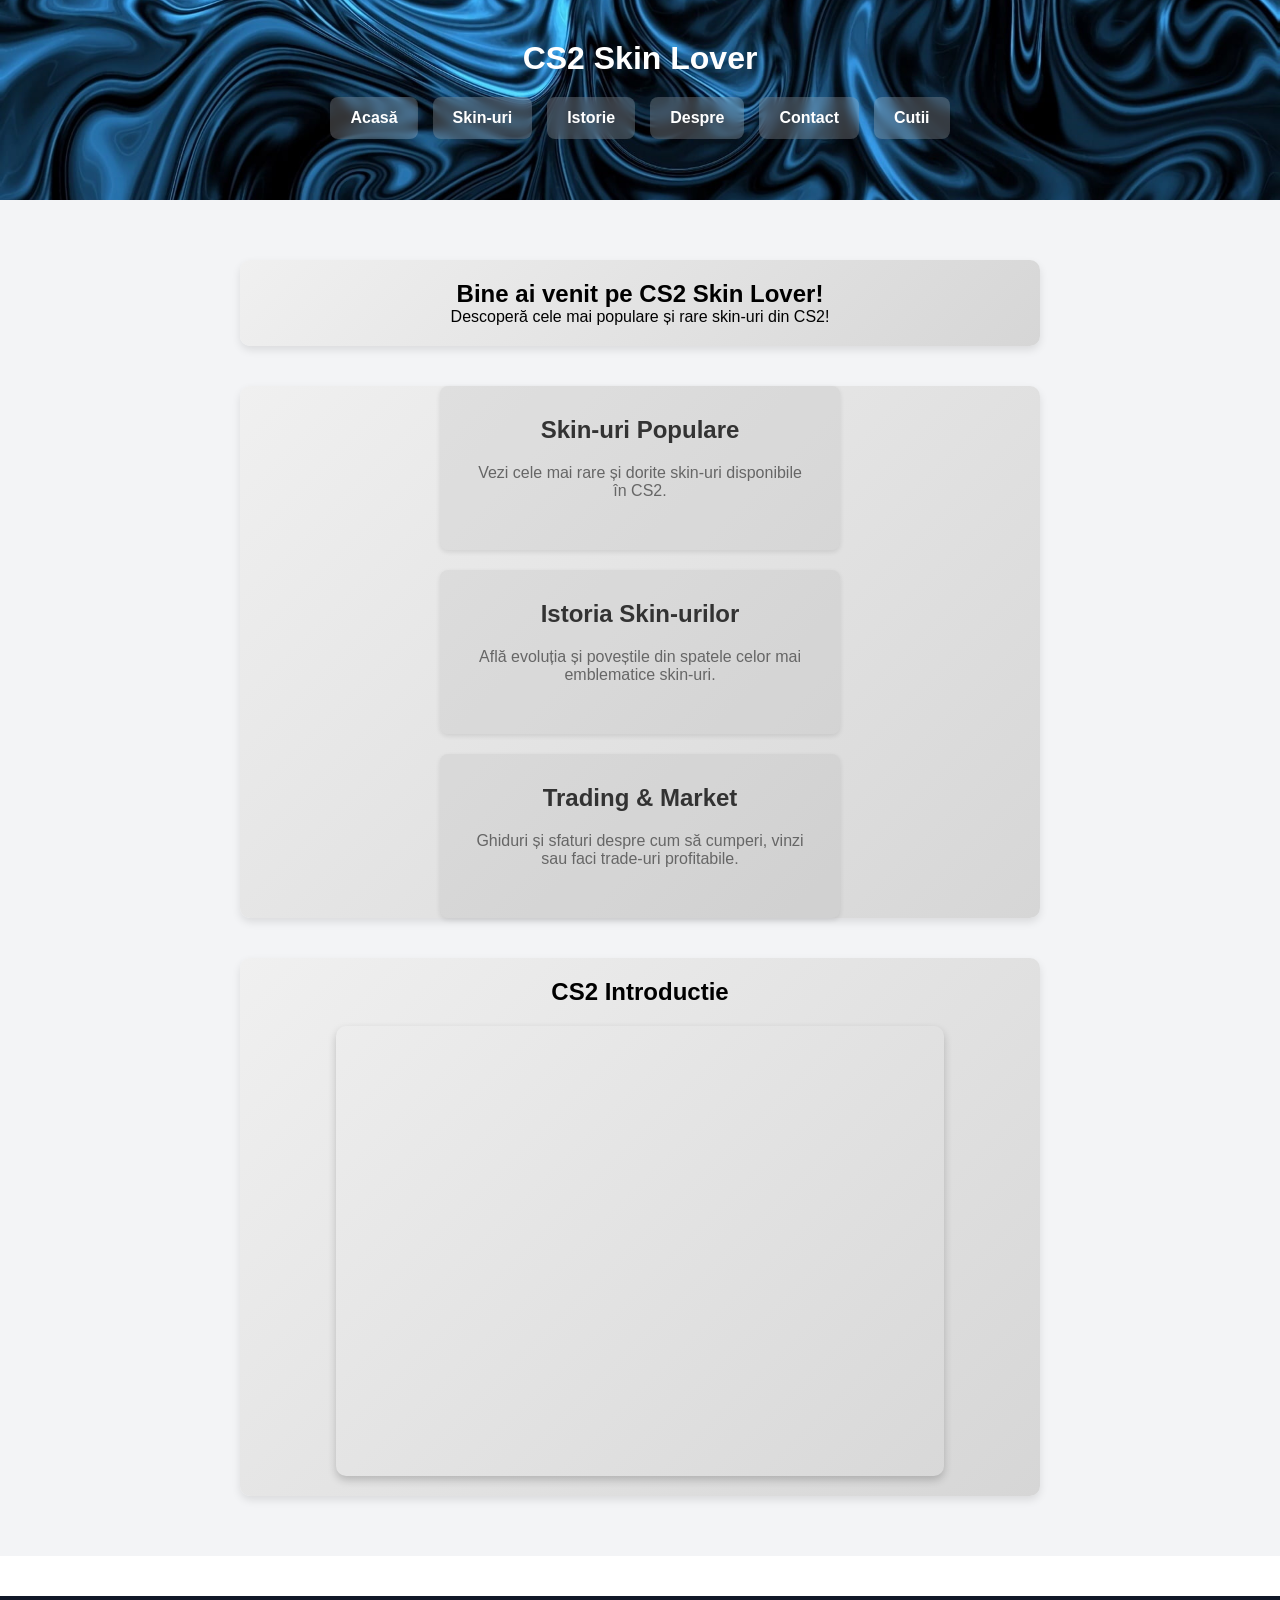
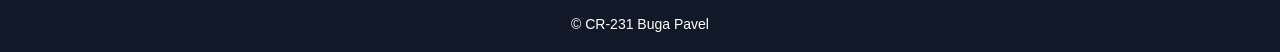
<file: index.html>
<!DOCTYPE html>
<html lang="ro">
<head>
    <meta charset="UTF-8">
    <meta name="viewport" content="width=device-width, initial-scale=1.0">
    <title>CS2 Skin Lover</title>
    <link rel="stylesheet" href="assets/css/styles.css">
</head>
<body>
    <header> 
        <h1>CS2 Skin Lover</h1>
        <nav>
            <ul>
                <li><a href="index.html">Acasă</a></li>
                <li><a href="nav/skins.html">Skin-uri</a></li>
                <li><a href="nav/history.html">Istorie</a></li>
                <li><a href="nav/about.html">Despre</a></li> 
                <li><a href="nav/contact.html">Contact</a></li>
                <li><a href="nav/case-opener.html">Cutii</a></li>
            </ul>
        </nav>
    </header>

    <main>
        <section class="intro">
            <h2>Bine ai venit pe CS2 Skin Lover!</h2>
            <p>Descoperă cele mai populare și rare skin-uri din CS2!</p>
        </section>
    
        <section class="features">
            <div class="feature-box">
                <h3>Skin-uri Populare</h3>
                <p>Vezi cele mai rare și dorite skin-uri disponibile în CS2.</p>
            </div>
            <div class="feature-box">
                <h3>Istoria Skin-urilor</h3>
                <p>Află evoluția și poveștile din spatele celor mai emblematice skin-uri.</p>
            </div>
            <div class="feature-box">
                <h3>Trading & Market</h3>
                <p>Ghiduri și sfaturi despre cum să cumperi, vinzi sau faci trade-uri profitabile.</p>
            </div>
        </section>

        <section class="video-section">
            <h2>CS2 Introductie</h2>
            <div class="video-container">
                <iframe width="560" height="315" src="https://www.youtube.com/embed/awbpgiH6yO8" 
                    title="CS2 Introduction" frameborder="0" allowfullscreen>
                </iframe>
            </div>
        </section>
        
    </main>
    

    <footer>
        <p>&copy; CR-231 Buga Pavel</p>
    </footer>
</body>
</html>
</file>
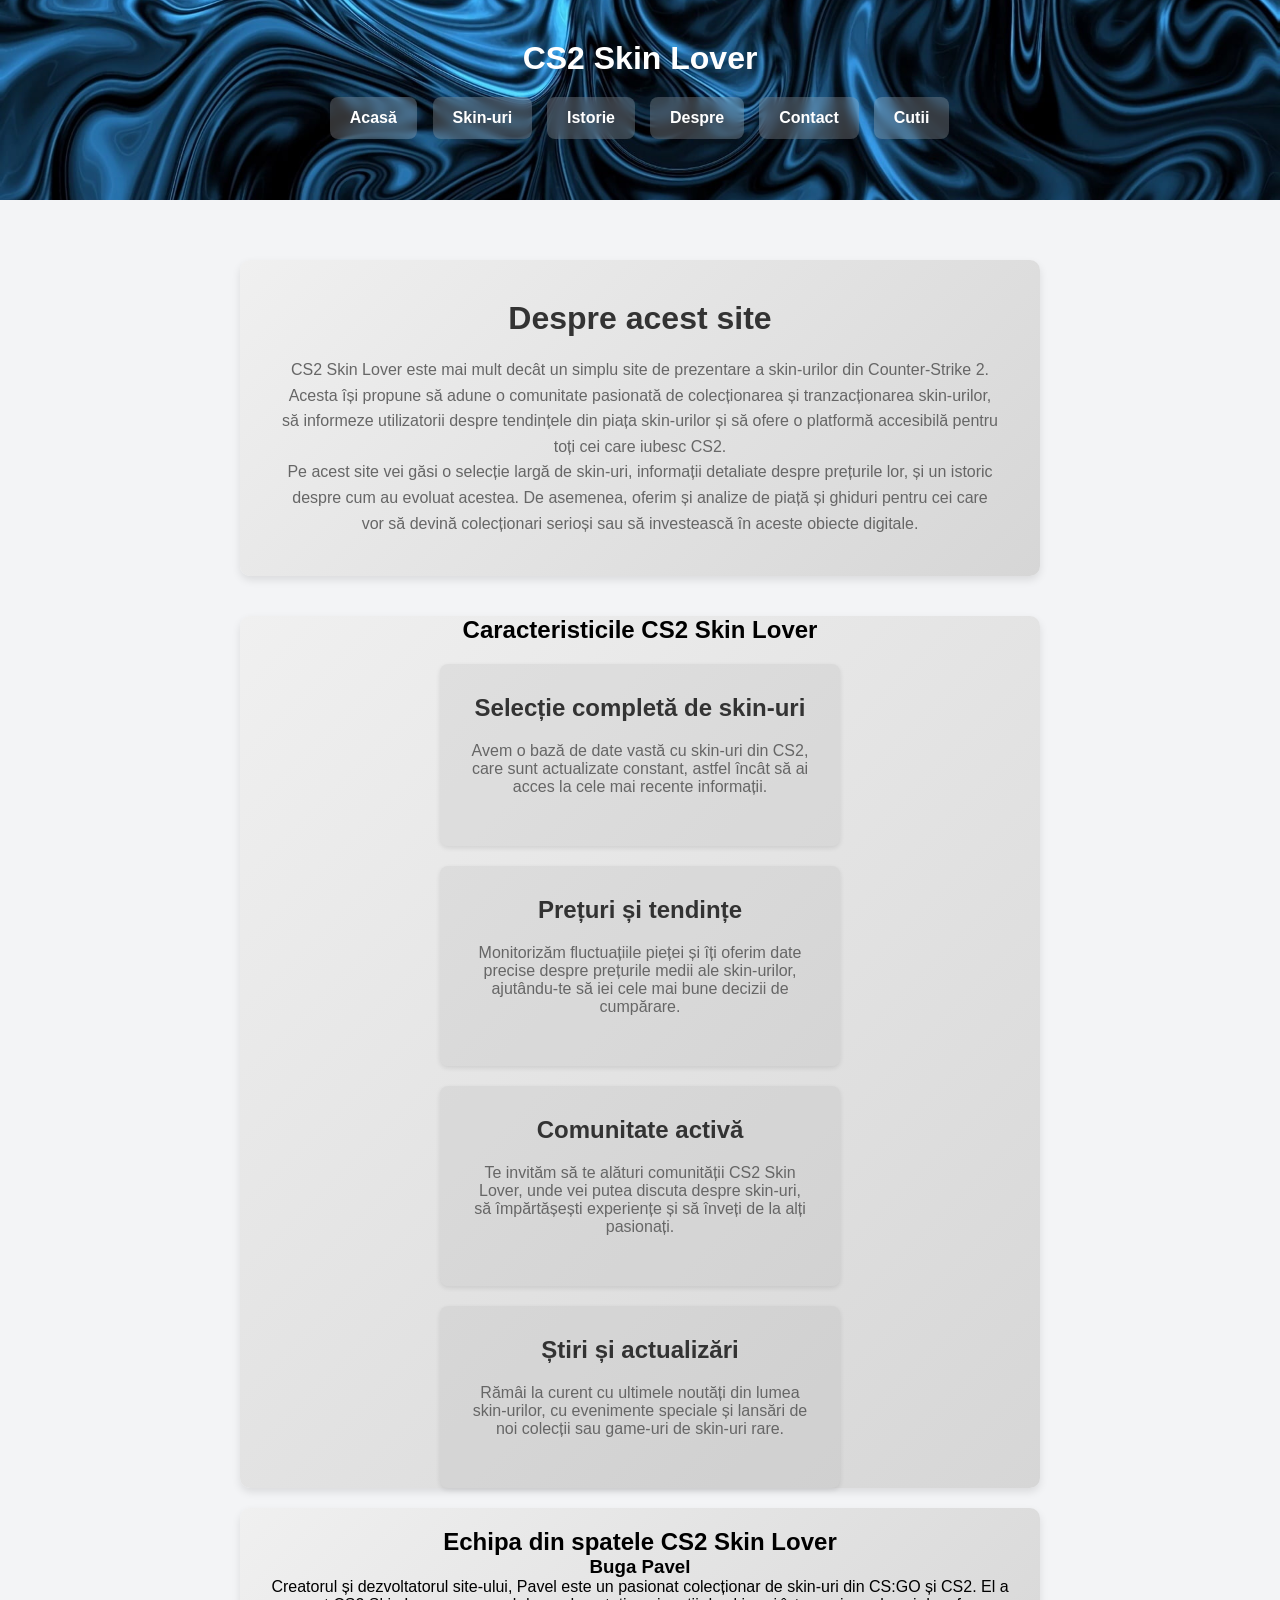
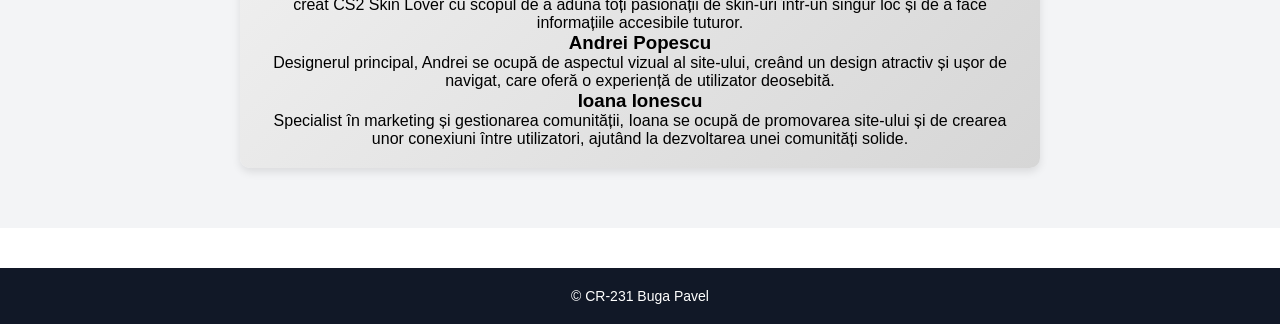
<file: nav/about.html>
<!DOCTYPE html>
<html lang="ro">
<head>
    <meta charset="UTF-8">
    <meta name="viewport" content="width=device-width, initial-scale=1.0">
    <title>Despre CS2 Skin Lover</title>
    <link rel="stylesheet" href="../assets/css/styles.css">
</head>
<body>
    <header> 
        <h1>CS2 Skin Lover</h1>
        <nav>
            <ul>
                <li><a href="../index.html">Acasă</a></li>
                <li><a href="skins.html">Skin-uri</a></li>
                <li><a href="history.html">Istorie</a></li>
                <li><a href="about.html">Despre</a></li> 
                <li><a href="contact.html">Contact</a></li>
                <li><a href="case-opener.html">Cutii</a></li>
            </ul>
        </nav>
    </header>

    <main>
        <section class="about">
            <h2>Despre acest site</h2>
            <p>CS2 Skin Lover este mai mult decât un simplu site de prezentare a skin-urilor din Counter-Strike 2. Acesta își propune să adune o comunitate pasionată de colecționarea și tranzacționarea skin-urilor, să informeze utilizatorii despre tendințele din piața skin-urilor și să ofere o platformă accesibilă pentru toți cei care iubesc CS2.</p>
            <p>Pe acest site vei găsi o selecție largă de skin-uri, informații detaliate despre prețurile lor, și un istoric despre cum au evoluat acestea. De asemenea, oferim și analize de piață și ghiduri pentru cei care vor să devină colecționari serioși sau să investească în aceste obiecte digitale.</p>
        </section>

        <section class="features">
            <h2>Caracteristicile CS2 Skin Lover</h2>
            <div class="feature-box">
                <h3>Selecție completă de skin-uri</h3>
                <p>Avem o bază de date vastă cu skin-uri din CS2, care sunt actualizate constant, astfel încât să ai acces la cele mai recente informații.</p>
            </div>
            <div class="feature-box">
                <h3>Prețuri și tendințe</h3>
                <p>Monitorizăm fluctuațiile pieței și îți oferim date precise despre prețurile medii ale skin-urilor, ajutându-te să iei cele mai bune decizii de cumpărare.</p>
            </div>
            <div class="feature-box">
                <h3>Comunitate activă</h3>
                <p>Te invităm să te alături comunității CS2 Skin Lover, unde vei putea discuta despre skin-uri, să împărtășești experiențe și să înveți de la alți pasionați.</p>
            </div>
            <div class="feature-box">
                <h3>Știri și actualizări</h3>
                <p>Rămâi la curent cu ultimele noutăți din lumea skin-urilor, cu evenimente speciale și lansări de noi colecții sau game-uri de skin-uri rare.</p>
            </div>
        </section>

        <section class="our-team">
            <h2>Echipa din spatele CS2 Skin Lover</h2>
            <div class="team-member">
                <h3>Buga Pavel</h3>
                <p>Creatorul și dezvoltatorul site-ului, Pavel este un pasionat colecționar de skin-uri din CS:GO și CS2. El a creat CS2 Skin Lover cu scopul de a aduna toți pasionații de skin-uri într-un singur loc și de a face informațiile accesibile tuturor.</p>
            </div>
            <div class="team-member">
                <h3>Andrei Popescu</h3>
                <p>Designerul principal, Andrei se ocupă de aspectul vizual al site-ului, creând un design atractiv și ușor de navigat, care oferă o experiență de utilizator deosebită.</p>
            </div>
            <div class="team-member">
                <h3>Ioana Ionescu</h3>
                <p>Specialist în marketing și gestionarea comunității, Ioana se ocupă de promovarea site-ului și de crearea unor conexiuni între utilizatori, ajutând la dezvoltarea unei comunități solide.</p>
            </div>
        </section>
    </main>

    <footer>
        <p>&copy; CR-231 Buga Pavel</p>
    </footer>
</body>
</html>
</file>
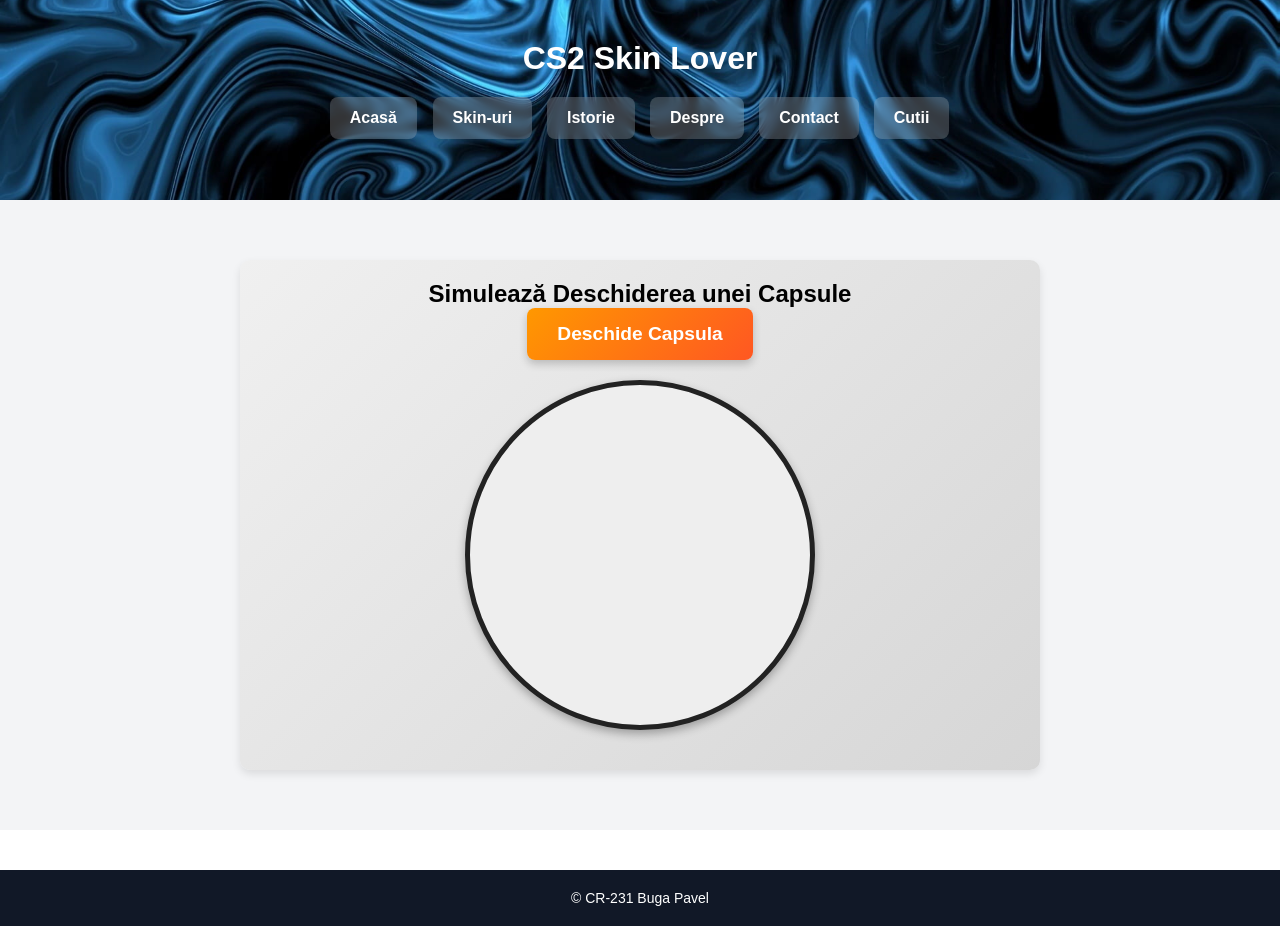
<file: nav/case-opener.html>
<!DOCTYPE html>
<html lang="ro">
<head>
    <meta charset="UTF-8">
    <meta name="viewport" content="width=device-width, initial-scale=1.0">
    <title>Case Opener Simulator</title>
    <link rel="stylesheet" href="../assets/css/styles.css">
    <script defer src="../assets/js/script.js"></script> 
</head>
<body>
    <header>
        <h1>CS2 Skin Lover</h1>
        <nav>
            <ul>
                <li><a href="../index.html">Acasă</a></li>
                <li><a href="skins.html">Skin-uri</a></li>
                <li><a href="history.html">Istorie</a></li>
                <li><a href="about.html">Despre</a></li> 
                <li><a href="contact.html">Contact</a></li>
                <li><a href="case-opener.html">Cutii</a></li>
            </ul>
        </nav>
    </header>

    <main>
        <section class="case-opener">
            <h2>Simulează Deschiderea unei Capsule</h2>
            <button class="button" id="openButton" onclick="openCase()">Deschide Capsula</button>
            <div class="case">
                <div class="indicator"></div>
                <div class="roulette" id="roulette">
                    <img src="../assets/img/skin1.png" class="case-item" style="display: none;">
                    <img src="../assets/img/skin2.png" class="case-item" style="display: none;">
                    <img src="../assets/img/skin3.png" class="case-item" style="display: none;">
                    <img src="../assets/img/skin4.png" class="case-item" style="display: none;">
                    <img src="../assets/img/skin5.png" class="case-item" style="display: none;">
                    <img src="../assets/img/skin6.png" class="case-item" style="display: none;">
                    <img src="../assets/img/skin7.png" class="case-item" style="display: none;">
                    <img src="../assets/img/skin8.png" class="case-item" style="display: none;">
                    <img src="../assets/img/skin9.png" class="case-item" style="display: none;">
                </div>
            </div>
        </section>
    </main>

    <footer>
        <p>&copy; CR-231 Buga Pavel</p>
    </footer>
</body>
</html>
</file>
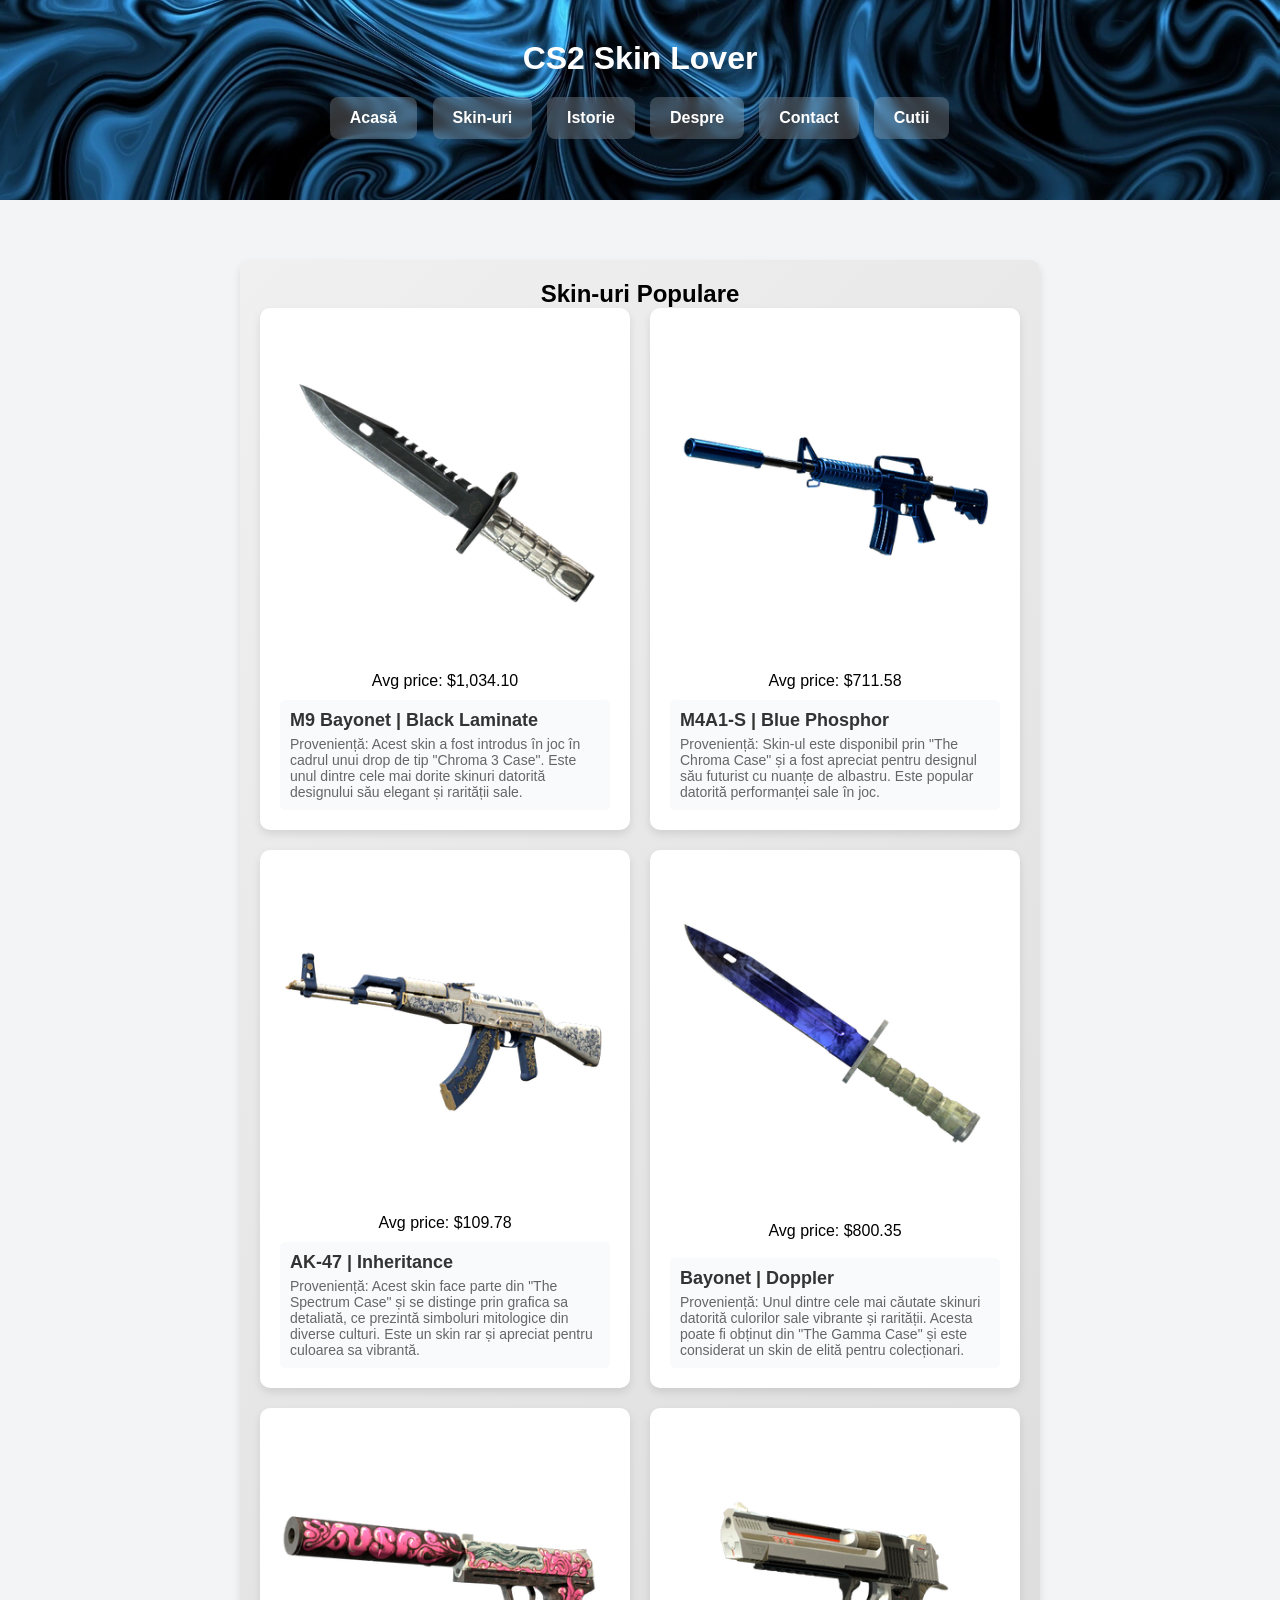
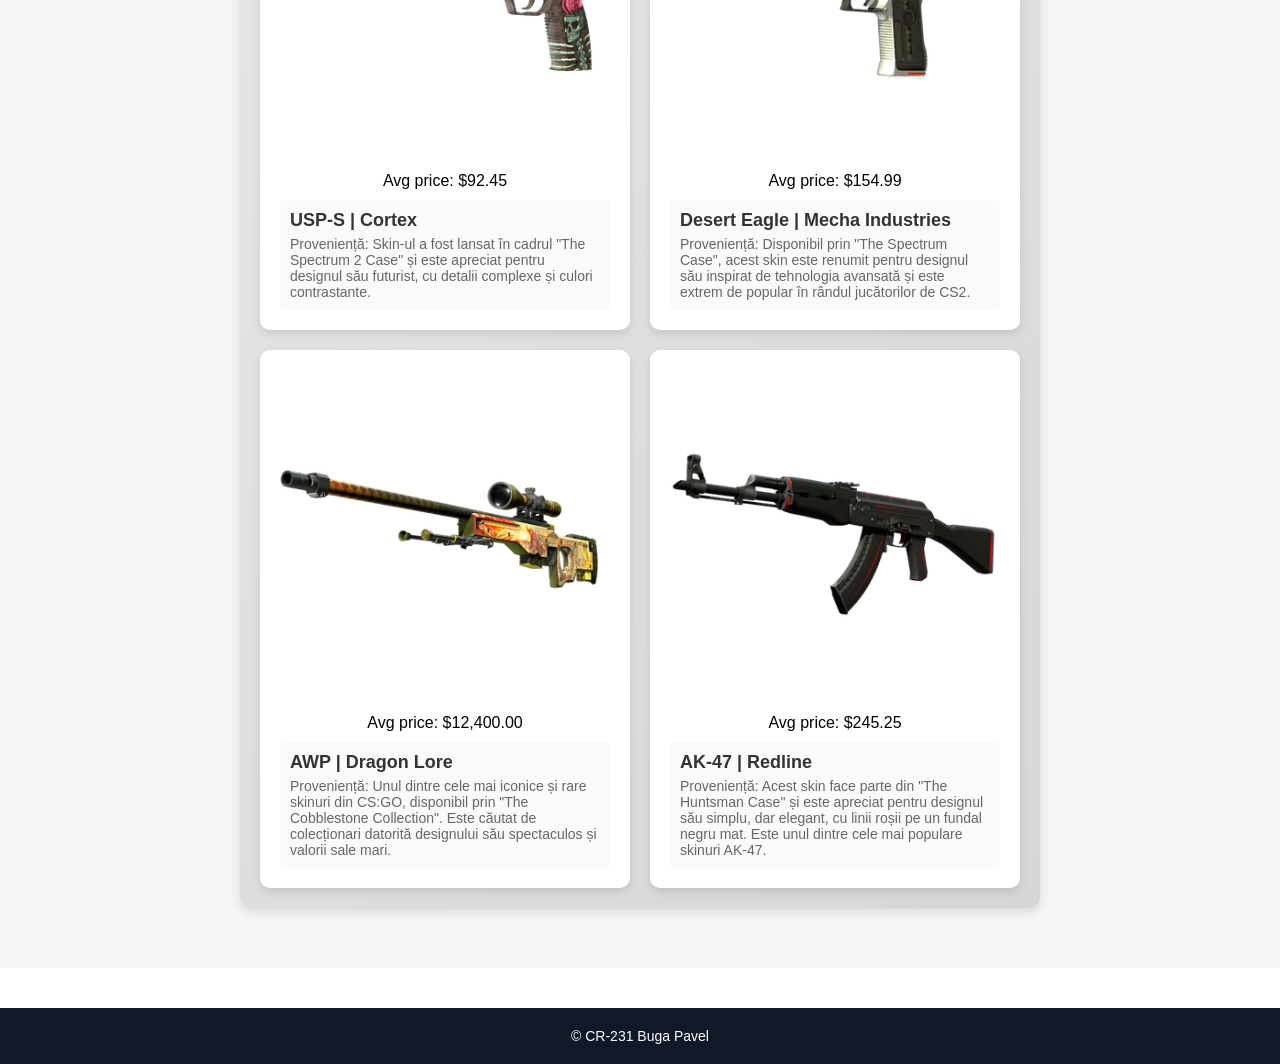
<file: nav/skins.html>
<!DOCTYPE html>
<html lang="ro">
<head>
    <meta charset="UTF-8">
    <meta name="viewport" content="width=device-width, initial-scale=1.0">
    <title>Skin-uri Populare</title>
    <link rel="stylesheet" href="../assets/css/styles.css">
</head>
<body>
    <header> 
        <h1>CS2 Skin Lover</h1>
        <nav>
            <ul>
                <li><a href="../index.html">Acasă</a></li>
                <li><a href="skins.html">Skin-uri</a></li>
                <li><a href="history.html">Istorie</a></li>
                <li><a href="about.html">Despre</a></li> 
                <li><a href="contact.html">Contact</a></li>
                <li><a href="case-opener.html">Cutii</a></li>
            </ul>
        </nav>
    </header>

    <main>
        <section>
            <h2>Skin-uri Populare</h2>
            <div class="skin-list">
                <!-- Skin 1 -->
                <div class="skin-item">
                    <a href="https://steamcommunity.com/market/listings/730/%E2%98%85%20M9%20Bayonet%20%7C%20Black%20Laminate%20%28Minimal%20Wear%29" target="_blank">
                        <img src="../assets/img/skin1.png" alt="Skin 1">
                    </a>
                    <p>Avg price: $1,034.10</p>
                    <div class="skin-info">
                        <h3>M9 Bayonet | Black Laminate</h3>
                        <p>Proveniență: Acest skin a fost introdus în joc în cadrul unui drop de tip "Chroma 3 Case". Este unul dintre cele mai dorite skinuri datorită designului său elegant și rarității sale.</p>
                    </div>
                </div>
                <!-- Skin 2 -->
                <div class="skin-item">
                    <a href="https://steamcommunity.com/market/listings/730/M4A1-S%20%7C%20Blue%20Phosphor%20%28Factory%20New%29" target="_blank">
                        <img src="../assets/img/skin2.png" alt="Skin 2">
                    </a>
                    <p>Avg price: $711.58</p>
                    <div class="skin-info">
                        <h3>M4A1-S | Blue Phosphor</h3>
                        <p>Proveniență: Skin-ul este disponibil prin "The Chroma Case" și a fost apreciat pentru designul său futurist cu nuanțe de albastru. Este popular datorită performanței sale în joc.</p>
                    </div>
                </div>
                <!-- Skin 3 -->
                <div class="skin-item">
                    <a href="https://steamcommunity.com/market/listings/730/AK-47%20%7C%20Inheritance%20%28Field-Tested%29" target="_blank">
                        <img src="../assets/img/skin3.png" alt="Skin 3">
                    </a>
                    <p>Avg price: $109.78 </p>
                    <div class="skin-info">
                        <h3>AK-47 | Inheritance</h3>
                        <p>Proveniență: Acest skin face parte din "The Spectrum Case" și se distinge prin grafica sa detaliată, ce prezintă simboluri mitologice din diverse culturi. Este un skin rar și apreciat pentru culoarea sa vibrantă.</p>
                    </div>
                </div>
                <!-- Skin 4 -->
                <div class="skin-item">
                    <a href="https://steamcommunity.com/market/listings/730/%E2%98%85%20Bayonet%20%7C%20Doppler%20%28Factory%20New%29" target="_blank">
                        <img src="../assets/img/skin4.png" alt="Skin 4">
                    </a>
                    <p>Avg price: $800.35</p>
                    <div class="skin-info">
                        <h3>Bayonet | Doppler</h3>
                        <p>Proveniență: Unul dintre cele mai căutate skinuri datorită culorilor sale vibrante și rarității. Acesta poate fi obținut din "The Gamma Case" și este considerat un skin de elită pentru colecționari.</p>
                    </div>
                </div>
                <!-- Skin 5 -->
                <div class="skin-item">
                    <a href="https://steamcommunity.com/market/listings/730/USP-S%20%7C%20Cortex%20%28Minimal%20Wear%29" target="_blank">
                        <img src="../assets/img/skin5.png" alt="Skin 5">
                    </a>
                    <p>Avg price: $92.45</p>
                    <div class="skin-info">
                        <h3>USP-S | Cortex</h3>
                        <p>Proveniență: Skin-ul a fost lansat în cadrul "The Spectrum 2 Case" și este apreciat pentru designul său futurist, cu detalii complexe și culori contrastante.</p>
                    </div>
                </div>
                <!-- Skin 6 -->
                <div class="skin-item">
                    <a href="https://steamcommunity.com/market/listings/730/Desert%20Eagle%20%7C%20Mecha%20Industries%20%28Factory%20New%29" target="_blank">
                        <img src="../assets/img/skin6.png" alt="Skin 6">
                    </a>
                    <p>Avg price: $154.99</p>
                    <div class="skin-info">
                        <h3>Desert Eagle | Mecha Industries</h3>
                        <p>Proveniență: Disponibil prin "The Spectrum Case", acest skin este renumit pentru designul său inspirat de tehnologia avansată și este extrem de popular în rândul jucătorilor de CS2.</p>
                    </div>
                </div>
                <!-- Skin 7 -->
                <div class="skin-item">
                    <a href="https://steamcommunity.com/market/listings/730/AWP%20%7C%20Dragon%20Lore%20%28Factory%20New%29" target="_blank">
                        <img src="../assets/img/skin7.png" alt="Skin 7">
                    </a>
                    <p>Avg price: $12,400.00</p>
                    <div class="skin-info">
                        <h3>AWP | Dragon Lore</h3>
                        <p>Proveniență: Unul dintre cele mai iconice și rare skinuri din CS:GO, disponibil prin "The Cobblestone Collection". Este căutat de colecționari datorită designului său spectaculos și valorii sale mari.</p>
                    </div>
                </div>
                <!-- Skin 8 -->
                <div class="skin-item">
                    <a href="https://steamcommunity.com/market/listings/730/AK-47%20%7C%20Redline%20%28Field-Tested%29" target="_blank">
                        <img src="../assets/img/skin8.png" alt="Skin 8">
                    </a>
                    <p>Avg price: $245.25</p>
                    <div class="skin-info">
                        <h3>AK-47 | Redline</h3>
                        <p>Proveniență: Acest skin face parte din "The Huntsman Case" și este apreciat pentru designul său simplu, dar elegant, cu linii roșii pe un fundal negru mat. Este unul dintre cele mai populare skinuri AK-47.</p>
                    </div>
                </div>
            </div>
        </section>
    </main>

    <footer>
        <p>&copy; CR-231 Buga Pavel</p>
    </footer>
</body>
</html>
</file>
<file: assets/css/styles.css>
/* Resetare stiluri implicite */
* {
    margin: 0;
    padding: 0;
    box-sizing: border-box;
}

/* Stilizare generală a paginii */
body {
    font-family: Arial, sans-serif;
    display: flex;
    flex-direction: column;
    min-height: 100vh;
}

/* ======= HEADER ======= */
header {
    background: url("../img/header/header_bck.jpg") no-repeat center;
    background-size: cover;
    color: white;
    text-align: center;
    padding: 40px;
    min-height: 200px;
}


/* ======= NAVIGARE ======= */
nav ul {
    list-style: none;
    display: flex;
    justify-content: center;
    gap: 15px;
    margin-top: 10px;
    padding: 10px;
}

nav ul li {
    display: inline-block;
}

nav ul li a {
    display: block;
    padding: 12px 20px;
    background-color: rgba(255, 255, 255, 0.2); /* Gri transparent */
    color: white;
    font-weight: bold;
    text-decoration: none;
    border-radius: 8px;
    transition: background-color 0.3s, color 0.3s, transform 0.2s;
    backdrop-filter: blur(5px); /* Ușor efect de blur */
}

nav ul li a:hover {
    background-color: rgba(255, 255, 255, 0.4); /* Gri puțin mai opac */
    color: black;
    transform: scale(1.05); /* Efect subtil de mărire */
}


/* ======= MAIN ======= */
main {
    flex-grow: 1;
    background-color: #f3f4f6; /* Gri deschis */
    padding: 40px;
    text-align: center;
}



/* ======= SECȚIUNI ======= */
section {
    background: linear-gradient(135deg, #f0f0f0, #d6d6d6); /* Gradient gri deschis */
    padding: 20px;
    border-radius: 10px;
    margin: 20px auto;
    max-width: 800px;
    box-shadow: 0 4px 8px rgba(0, 0, 0, 0.1);
}


/* Introducere */
.intro {
    padding: 20px;
    border-radius: 10px;
    max-width: 800px;
    margin: 20px auto;
    box-shadow: 0 4px 8px rgba(0, 0, 0, 0.1);
}

/* ======= CARACTERISTICI (FEATURES) ======= */
.features {
    display: grid;
    grid-template-columns: 1fr; /* Un singur box pe rând */
    gap: 20px;
    margin-top: 40px;
    padding: 0 20px;
    justify-items: center;
}

.feature-box {
    background: rgba(169, 169, 169, 0.2); /* Gri transparent */
    padding: 30px; /* Padding suplimentar pentru mai mult spațiu */
    border-radius: 8px;
    box-shadow: 0 2px 5px rgba(0, 0, 0, 0.1); /* Umbră subtilă */
    text-align: center;
    width: 100%;
    max-width: 400px; /* Lățime maximă pentru box */
    transition: box-shadow 0.3s ease;
}

.feature-box:hover {
    box-shadow: 0 4px 10px rgba(0, 0, 0, 0.2); /* Umbra devine mai intensă pe hover */
}

.feature-box h3 {
    font-size: 1.5rem;
    color: #333;
    margin-bottom: 20px; /* Mai mult spațiu între titlu și text */
    font-weight: bold;
}

.feature-box p {
    font-size: 1rem;
    color: #666;
    margin-bottom: 20px; /* Mai mult spațiu între descriere și restul contentului */
}


/* ======= DESPRE ======= */
section.about {
    background: linear-gradient(135deg, #f0f0f0, #d6d6d6); /* Gradient gri deschis */
    padding: 40px;
    border-radius: 10px;
    margin: 20px auto;
    max-width: 800px;
    box-shadow: 0 4px 8px rgba(0, 0, 0, 0.1);
    text-align: center;
}

.about h2 {
    font-size: 2rem;
    color: #333;
    margin-bottom: 20px;
}

.about p {
    font-size: 1rem;
    color: #666;
    line-height: 1.6;
}

.about a {
    color: #4CAF50; /* Culoare verde pentru link-uri */
    text-decoration: none;
    font-weight: bold;
    transition: color 0.3s ease;
}

.about a:hover {
    color: #333;
}
    

/* ======= VIDEO SECTION ======= */
.video-section {
    margin-top: 40px;
    text-align: center;
}

.video-container {
    display: flex;
    justify-content: center;
    align-items: center;
    margin-top: 20px;
}

.video-container iframe {
    width: 80%;
    max-width: 800px;
    height: 450px;
    border-radius: 10px;
    box-shadow: 0 4px 8px rgba(0, 0, 0, 0.2);
}

/* ======= SKIN LIST ======= */
.skin-list {
    display: grid;
    grid-template-columns: repeat(2, 1fr); /* Două coloane pentru skin-uri */
    gap: 20px;
    max-width: 1200px;
    margin: 0 auto;
}

/* ======= SKIN ITEM ======= */
.skin-item {
    background-color: white;
    padding: 20px;
    border-radius: 10px;
    box-shadow: 0 4px 8px rgba(0, 0, 0, 0.1);
    text-align: center;
    display: flex;
    flex-direction: column;
    justify-content: space-between;
    height: 100%;
}

/* Imagini skin */
.skin-item img {
    width: 100%;
    height: auto;
    border-radius: 10px;
    margin-bottom: 10px;
}

/* Descriere și titlu pentru fiecare skin */
.skin-info {
    background-color: #f9fafb;
    padding: 10px;
    border-radius: 5px;
    margin-top: 10px;
    text-align: left;
}

.skin-info h3 {
    font-size: 18px;
    font-weight: bold;
    color: #333;
    margin-bottom: 5px;
}

.skin-info p {
    font-size: 14px;
    color: #666;
}

/* Timeline și detalii istorice */
.history-timeline, .history-expansion, .history-evolution, .history-cs2 {
    background-color: #fff;
    padding: 30px;
    border-radius: 10px;
    box-shadow: 0 4px 8px rgba(0, 0, 0, 0.1);
    margin-bottom: 30px;
}

.history-timeline h3, .history-expansion h3, .history-evolution h3, .history-cs2 h3 {
    font-size: 1.8rem;
    color: #111827;
    margin-bottom: 10px;
}

.history-timeline p, .history-expansion p, .history-evolution p, .history-cs2 p {
    font-size: 1rem;
    color: #555;
    margin-bottom: 20px;
}

/* Container pentru imagini */
.image-container {
    margin-top: 20px;
    text-align: center;
}

.image-container img {
    max-width: 100%;
    border-radius: 10px;
    box-shadow: 0 4px 8px rgba(0, 0, 0, 0.1);
    margin-bottom: 20px;
}

.image-container p {
    font-size: 1rem;
    color: #555;
    margin-top: 10px;
}

/* Linkuri */
a {
    text-decoration: none;
    color: #0066cc;
    font-weight: bold;
    transition: color 0.3s ease;
}

a:hover {
    color: #facc15; /* Galben */
}

/* ======= CONTACT PAGE ======= */
.contact-section {
    background: #f9fafb; /* Culoare de fundal albă, foarte deschisă */
    padding: 40px 20px;
    border-radius: 10px;
    max-width: 900px;
    margin: 20px auto;
    box-shadow: 0 6px 12px rgba(0, 0, 0, 0.1);
    text-align: center;
    font-family: 'Segoe UI', Tahoma, Geneva, Verdana, sans-serif;
}

.contact-section h2 {
    font-size: 2.2rem;
    color: #333;
    margin-bottom: 20px;
    font-weight: 600;
}

.contact-section p {
    font-size: 1.1rem;
    color: #666;
    margin-bottom: 20px;
}

.contact-section a {
    color: #0066cc;
    font-weight: bold;
    text-decoration: none;
    transition: color 0.3s ease, transform 0.2s ease;
}

.contact-section a:hover {
    color: #ffcc00;
    transform: scale(1.05);
}

/* Listă de rețele sociale */
.contact-section ul {
    list-style: none;
    padding: 0;
    margin-top: 30px;
    display: flex;
    justify-content: center;
    gap: 20px;
}

.contact-section ul li {
    font-size: 1.2rem;
}

.contact-section ul li a {
    color: #0066cc;
    text-decoration: none;
    font-weight: bold;
    transition: color 0.3s ease, transform 0.2s ease;
}

.contact-section ul li a:hover {
    color: #ffcc00;
    transform: scale(1.1);
}

/* ======= FORMULAR DE CONTACT ======= */
.contact-form {
    display: flex;
    flex-direction: column;
    gap: 15px;
    margin-top: 30px;
    align-items: center;
}

.contact-form label {
    font-size: 1rem;
    color: #333;
    font-weight: 500;
    text-align: left;
    width: 100%;
}

.contact-form input,
.contact-form textarea {
    width: 100%;
    padding: 12px;
    font-size: 1rem;
    border: 2px solid #ccc;
    border-radius: 8px;
    margin-top: 8px;
    transition: border-color 0.3s ease, box-shadow 0.3s ease;
    background-color: #fff;
}

.contact-form input:focus,
.contact-form textarea:focus {
    border-color: #0066cc;
    box-shadow: 0 0 8px rgba(0, 102, 204, 0.4);
    outline: none;
}

.contact-form textarea {
    resize: vertical;
    height: 150px;
}

.contact-form button {
    background-color: #0066cc;
    color: white;
    padding: 12px 20px;
    border: none;
    border-radius: 8px;
    font-size: 1.1rem;
    cursor: pointer;
    transition: background-color 0.3s ease, transform 0.2s ease;
    width: 50%;
    margin-top: 20px;
}

.contact-form button:hover {
    background-color: #005bb5;
    transform: scale(1.05);
}


/* ======= FOOTER ======= */
footer {
    background-color: #111827;
    color: white;
    text-align: center;
    padding: 20px 0;
    font-size: 14px;
    margin-top: 40px;
}

footer a {
    color: #ffcc00;
    text-decoration: none;
    font-weight: bold;
}

footer a:hover {
    text-decoration: underline;
}

/* ======= MOBILE RESPONSIVENESS ======= */
@media (max-width: 768px) {
    .contact-section {
        padding: 30px 15px;
    }

    .contact-section h2 {
        font-size: 1.8rem;
    }

    .contact-form button {
        width: 80%;
    }

    .contact-section ul {
        flex-direction: column;
        align-items: center;
    }

    .contact-section ul li {
        font-size: 1rem;
    }
}
/* ======= STILIZARE CONTAINER CAPSULĂ ======= */
.case {
    position: relative;
    width: 350px;  /* Am mărit lățimea */
    height: 350px; /* Am mărit înălțimea */
    margin: 20px auto;
    border: 5px solid #222;
    border-radius: 50%;
    background: #eee;
    display: flex;
    align-items: center;
    justify-content: center;
    overflow: hidden;
    box-shadow: 0px 4px 10px rgba(0, 0, 0, 0.3);
}

/* ======= STILIZARE IMAGINI SKIN (capsulă) ======= */
.skin-image {
    width: 70%; /* Ajustăm lățimea pentru a micșora imaginea în raport cu containerul mai mare */
    height: 70%; /* Ajustăm și înălțimea pentru a micșora imaginea în raport cu containerul mai mare */
    display: none;
    object-fit: cover;
    border-radius: 50%;
    transition: opacity 0.5s ease-in-out;
}

/* ======= STILIZARE BUTON ATRACTIV ======= */
.button {
    padding: 15px 30px;
    font-size: 1.2rem;
    font-weight: bold;
    color: white;
    background: linear-gradient(135deg, #ff9800, #ff5722);
    border: none;
    border-radius: 8px;
    cursor: pointer;
    transition: transform 0.2s, background 0.3s;
    box-shadow: 0 4px 8px rgba(0, 0, 0, 0.2);
}

.button:hover {
    background: linear-gradient(135deg, #ff5722, #ff9800);
    transform: scale(1.05);
}

/* Efect de glow la apăsare */
.button:active {
    transform: scale(0.98);
    box-shadow: 0 2px 6px rgba(0, 0, 0, 0.3);
}

.contact-form {
    display: flex;
    flex-direction: column;
    gap: 15px;
    align-items: center;
    max-width: 600px;
    margin: 0 auto;
}

.contact-form label {
    font-size: 1rem;
    color: #333;
    font-weight: bold;
    width: 100%;
    text-align: left;
}

.contact-form input,
.contact-form textarea {
    width: 100%;
    padding: 12px;
    font-size: 1rem;
    border: 2px solid #ccc;
    border-radius: 8px;
    transition: border-color 0.3s ease, box-shadow 0.3s ease;
}

.contact-form input:focus,
.contact-form textarea:focus {
    border-color: #0066cc;
    box-shadow: 0 0 8px rgba(0, 102, 204, 0.4);
    outline: none;
}

.contact-form textarea {
    resize: vertical;
    height: 120px;
}

.contact-form button {
    background-color: #0066cc;
    color: white;
    padding: 12px 20px;
    border: none;
    border-radius: 8px;
    font-size: 1.1rem;
    cursor: pointer;
    transition: background-color 0.3s ease, transform 0.2s ease;
    width: 50%;
    margin-top: 20px;
}

.contact-form button:hover {
    background-color: #005bb5;
    transform: scale(1.05);
}
</file>
